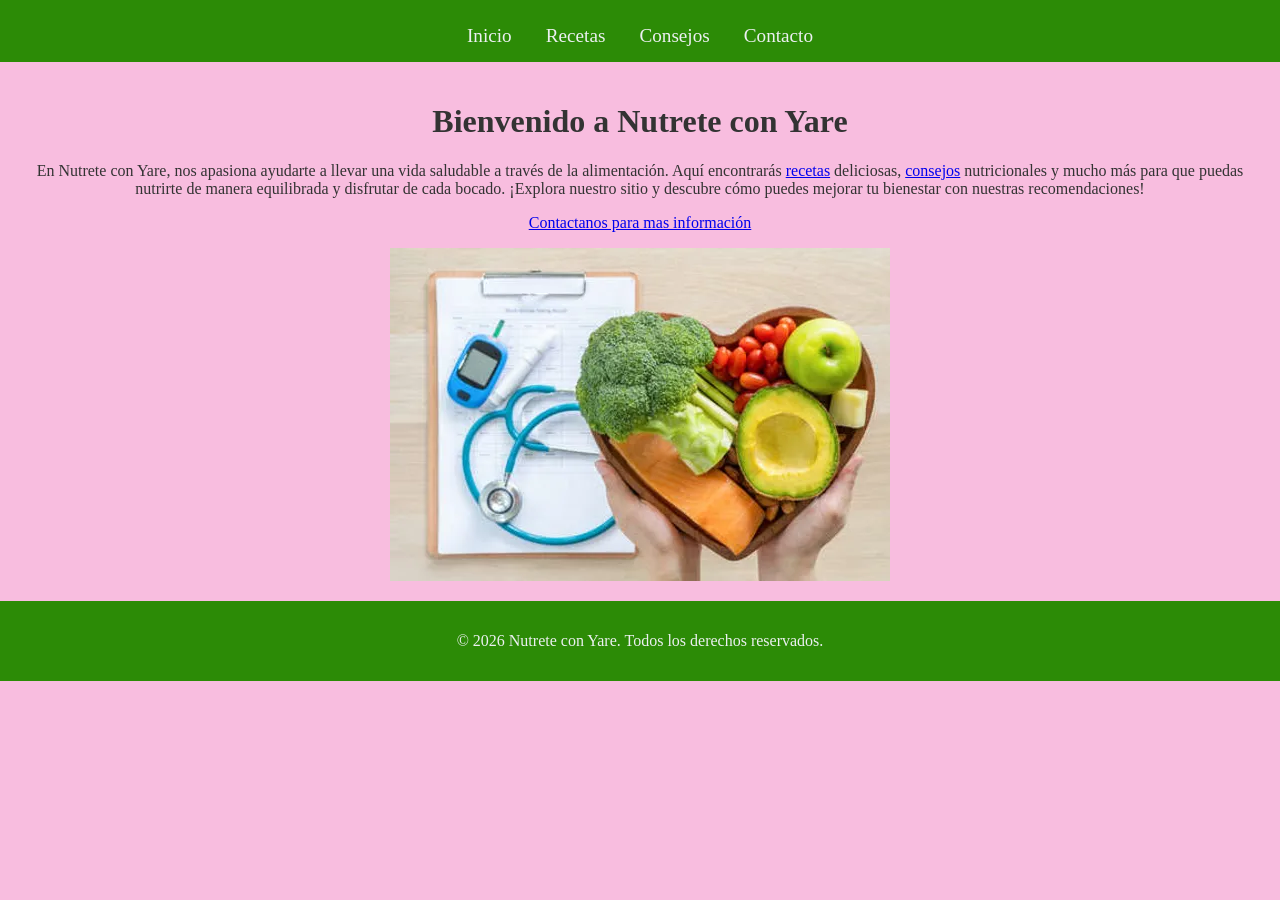
<file: index.html>
<html>
    <head>
        <title>Nutrete con Yare</title>
        <link rel="stylesheet" href="css/style.css">
        <meta name="viewport" content="width=device-width, initial-scale=1">
        <meta name="google-site-verification" content="0bp_sh9l9v00mFP9Yc1ehw3cGAyiL-be4TlVnmMf5Xw" />
        <link rel="icon" href="img/LOGO.png" type="image/png">   
    </head>
    <body>
        <header>
            <nav>
                <ul>
                    <li><a href="index.html">Inicio</a></li>
                    <li><a href="recetas.html">Recetas</a></li>
                    <li><a href="consejos.html">Consejos</a></li>
                    <li><a href="contacto.html">Contacto</a></li>
                </ul>
            </nav>
        </header>
        <main>
            <h1>Bienvenido a Nutrete con Yare</h1>
            <p>En Nutrete con Yare, nos apasiona ayudarte a llevar una vida saludable a través de la alimentación. Aquí encontrarás <a href="recetas.html">recetas</a> deliciosas, <a href="consejos.html">consejos</a> nutricionales y mucho más para que puedas nutrirte de manera equilibrada y disfrutar de cada bocado. ¡Explora nuestro sitio y descubre cómo puedes mejorar tu bienestar con nuestras recomendaciones!</p>
            <p></p>
            <p><a href="contacto.html">Contactanos para mas información</a></p>
            <img src="img/imagen principal.webp" alt="Imagen principal de Nutrete con Yare" style="max-width: 100%; height: auto;">
        </main>
        <footer>
            <p>&copy; 2026 Nutrete con Yare. Todos los derechos reservados.</p>
        </footer>
    </body>
</html>
</file>
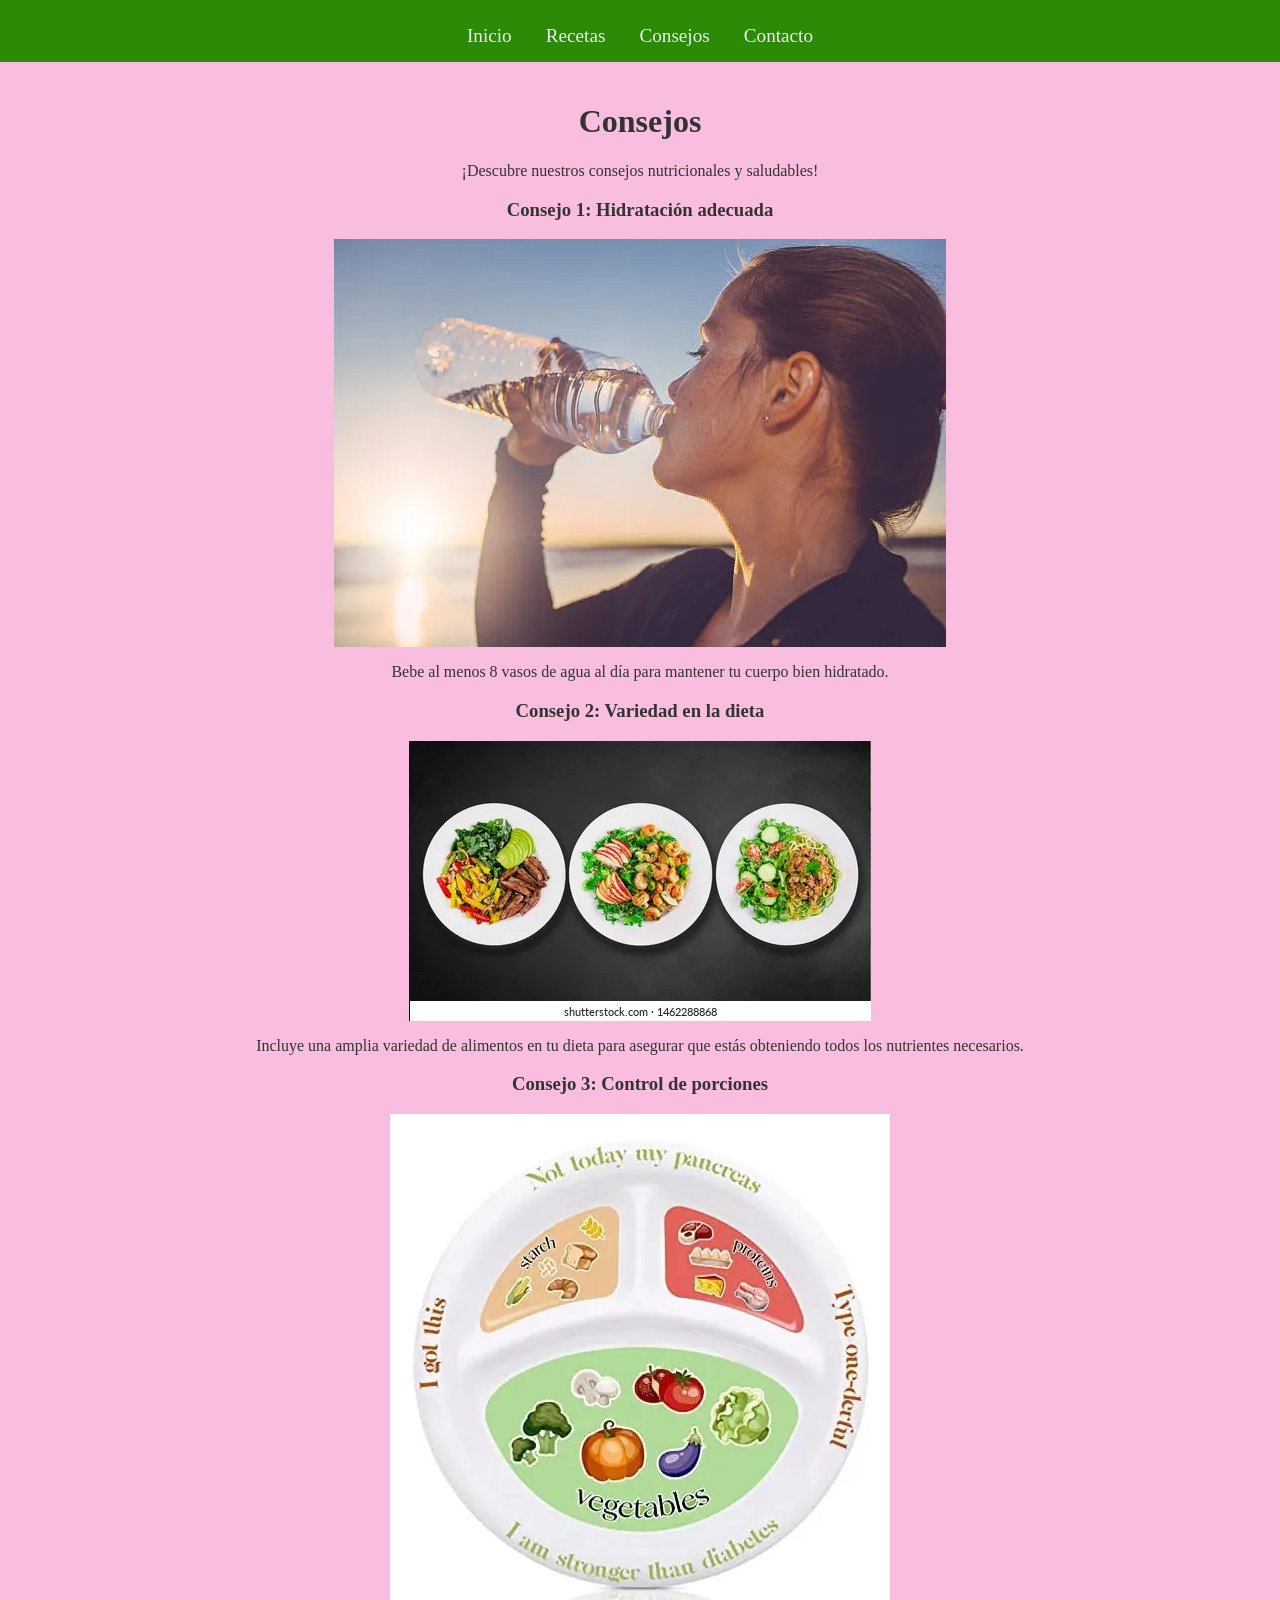
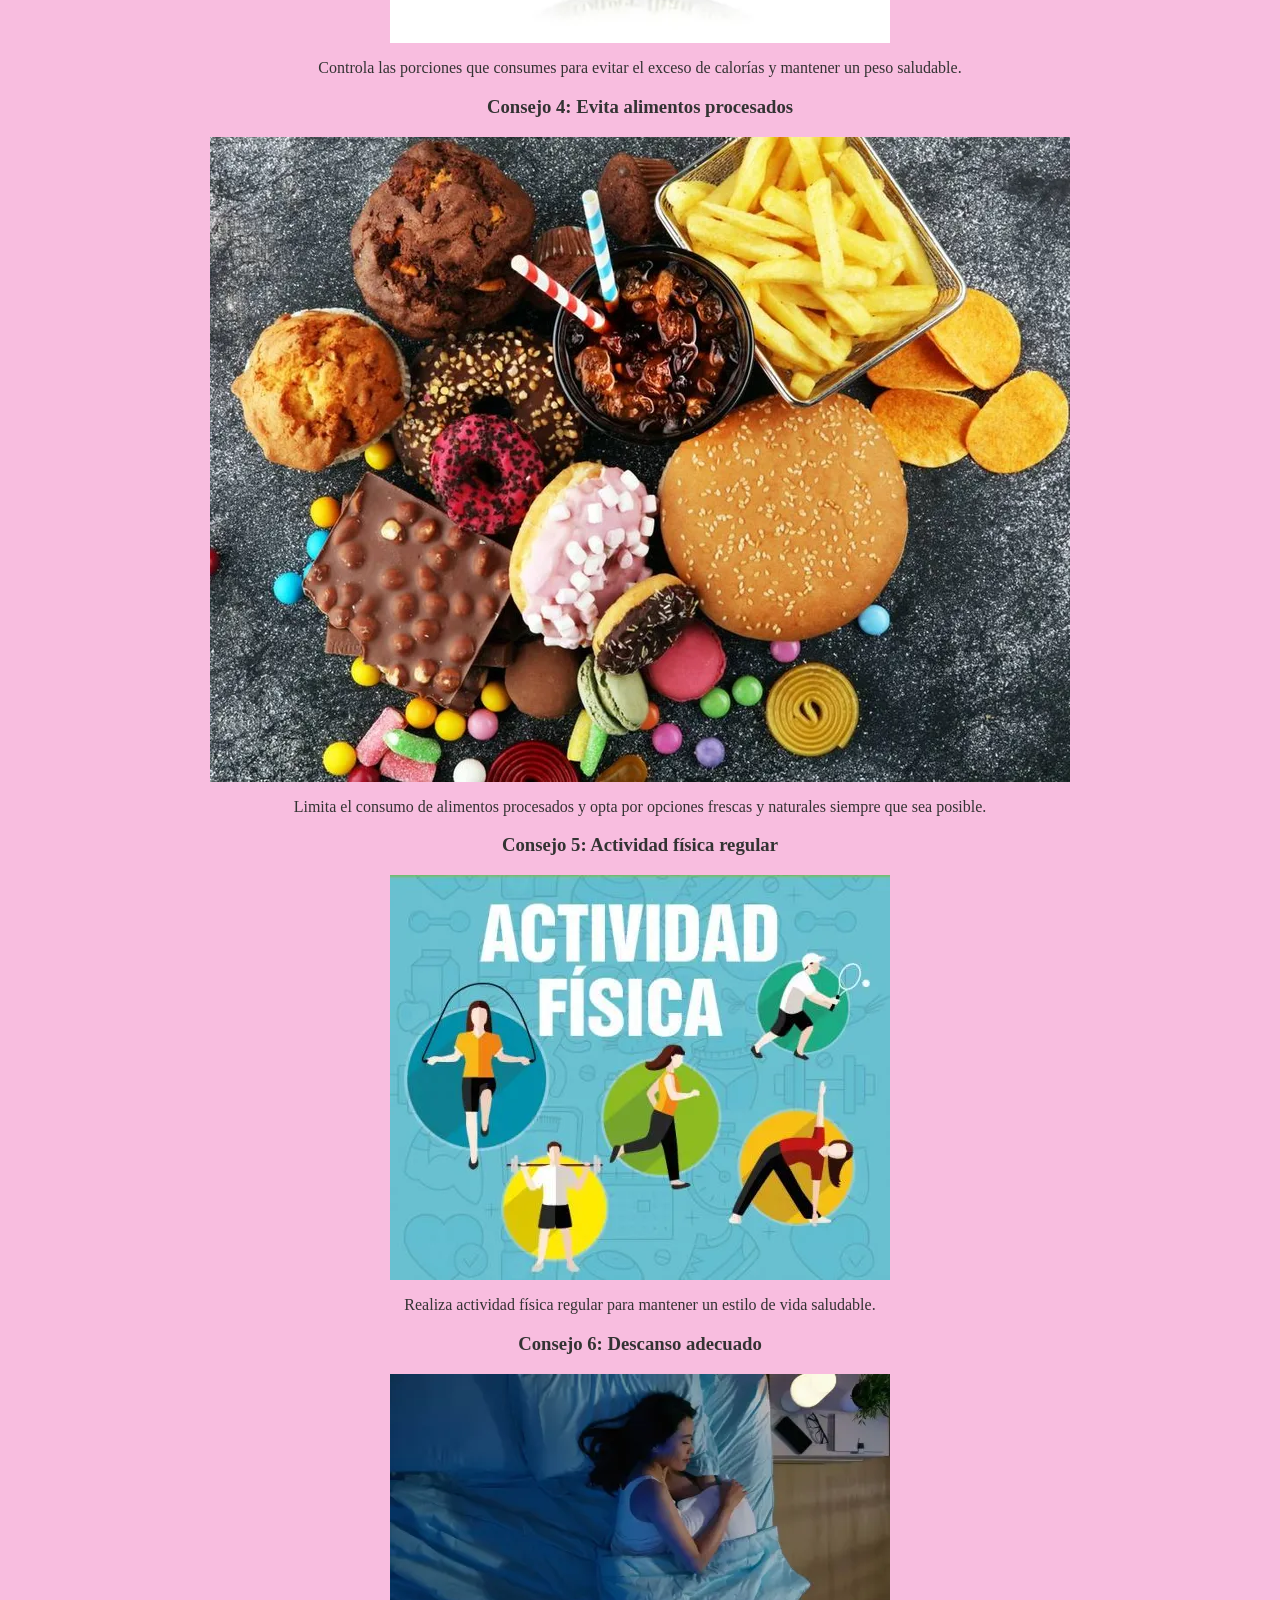
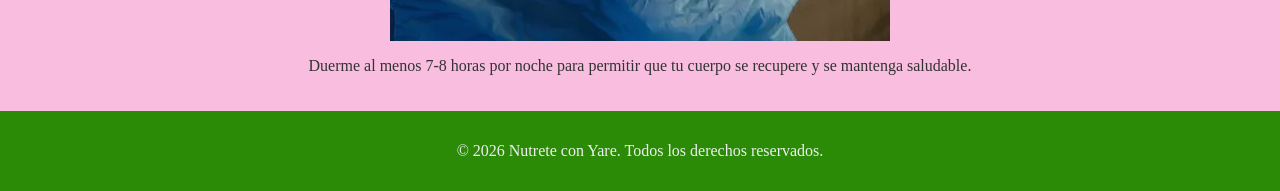
<file: consejos.html>
<html>
    <head>
        <title>Consejos</title>
        <link rel="stylesheet" href="css/style.css">
        <meta name="viewport" content="width=device-width, initial-scale=1">
        <link rel="icon" href="img/LOGO.png" type="image/png">   
    </head>
    <body>
        <header>
            <nav>
                <ul>
                    <li><a href="index.html">Inicio</a></li>
                    <li><a href="recetas.html">Recetas</a></li>
                    <li><a href="consejos.html">Consejos</a></li>
                    <li><a href="contacto.html">Contacto</a></li>
                </ul>
            </nav>
        </header>
        <main>
            <h1>Consejos</h1>
            <p>¡Descubre nuestros consejos nutricionales y saludables!</p>
            <h3>Consejo 1: Hidratación adecuada</h3>
            <img src="img/consejo1.webp" alt="consejo1">
            <p>Bebe al menos 8 vasos de agua al día para mantener tu cuerpo bien hidratado.</p>
            <h3>Consejo 2: Variedad en la dieta</h3>
            <img src="img/consejo2.webp" alt="consejo2">
            <p>Incluye una amplia variedad de alimentos en tu dieta para asegurar que estás obteniendo todos los nutrientes necesarios.</p>
            <h3>Consejo 3: Control de porciones</h3>
            <img src="img/consejo3.webp" alt="consejo3">
            <p>Controla las porciones que consumes para evitar el exceso de calorías y mantener un peso saludable.</p>
            <h3>Consejo 4: Evita alimentos procesados</h3>
            <img src="img/consejo4.webp" alt="consejo4">
            <p>Limita el consumo de alimentos procesados y opta por opciones frescas y naturales siempre que sea posible.</p>
            <h3>Consejo 5: Actividad física regular</h3>
            <img src="img/consejo5.webp" alt="consejo5">
            <p>Realiza actividad física regular para mantener un estilo de vida saludable.</p>
            <h3>Consejo 6: Descanso adecuado</h3>
            <img src="img/consejo6.webp" alt="consejo6">
            <p>Duerme al menos 7-8 horas por noche para permitir que tu cuerpo se recupere y se mantenga saludable.</p>
        </main>
        <footer>
            <p>&copy; 2026 Nutrete con Yare. Todos los derechos reservados.</p>
        </footer>
    </body>
</html>
</file>
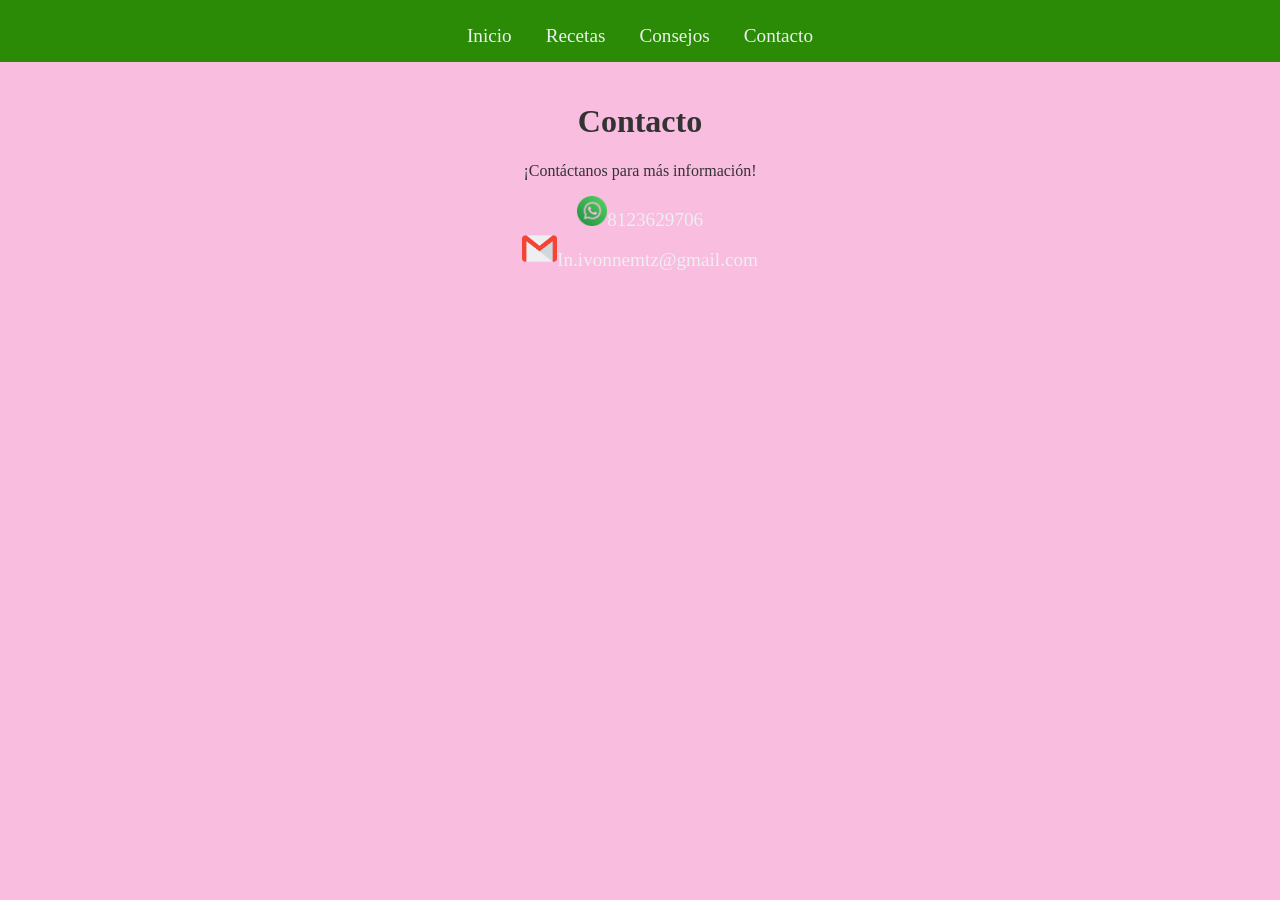
<file: contacto.html>
<html>
    <head>
        <title>Contacto</title>
        <link rel="stylesheet" href="css/style.css">
        <meta name="viewport" content="width=device-width, initial-scale=1">
        <link rel="icon" href="img/LOGO.png" type="image/png">   
    </head>
    <body>
        <header>
            <nav>
                <ul>
                    <li><a href="index.html">Inicio</a></li>
                    <li><a href="recetas.html">Recetas</a></li>
                    <li><a href="consejos.html">Consejos</a></li>
                    <li><a href="contacto.html">Contacto</a></li>
                </ul>
            </nav>
        </header>
        <main>
            <h1>Contacto</h1>
            <p>¡Contáctanos para más información!</p>
            <nav>
                <ul>
                    <li><img src="img/contacto1.webp" alt="whatsapp" style="max-width: 5%; height: auto;"><a href="https://wa.me/8123629706" target="_blank">8123629706</a></li>
                    <li><img src="img/contacto2.webp" alt="email" style="max-width: 5%; height: auto;"><a href="https://mail.google.com" target="_blank">In.ivonnemtz@gmail.com</a></li>
                </ul>
            </nav>
        </main>
    </body>
</html>
</file>
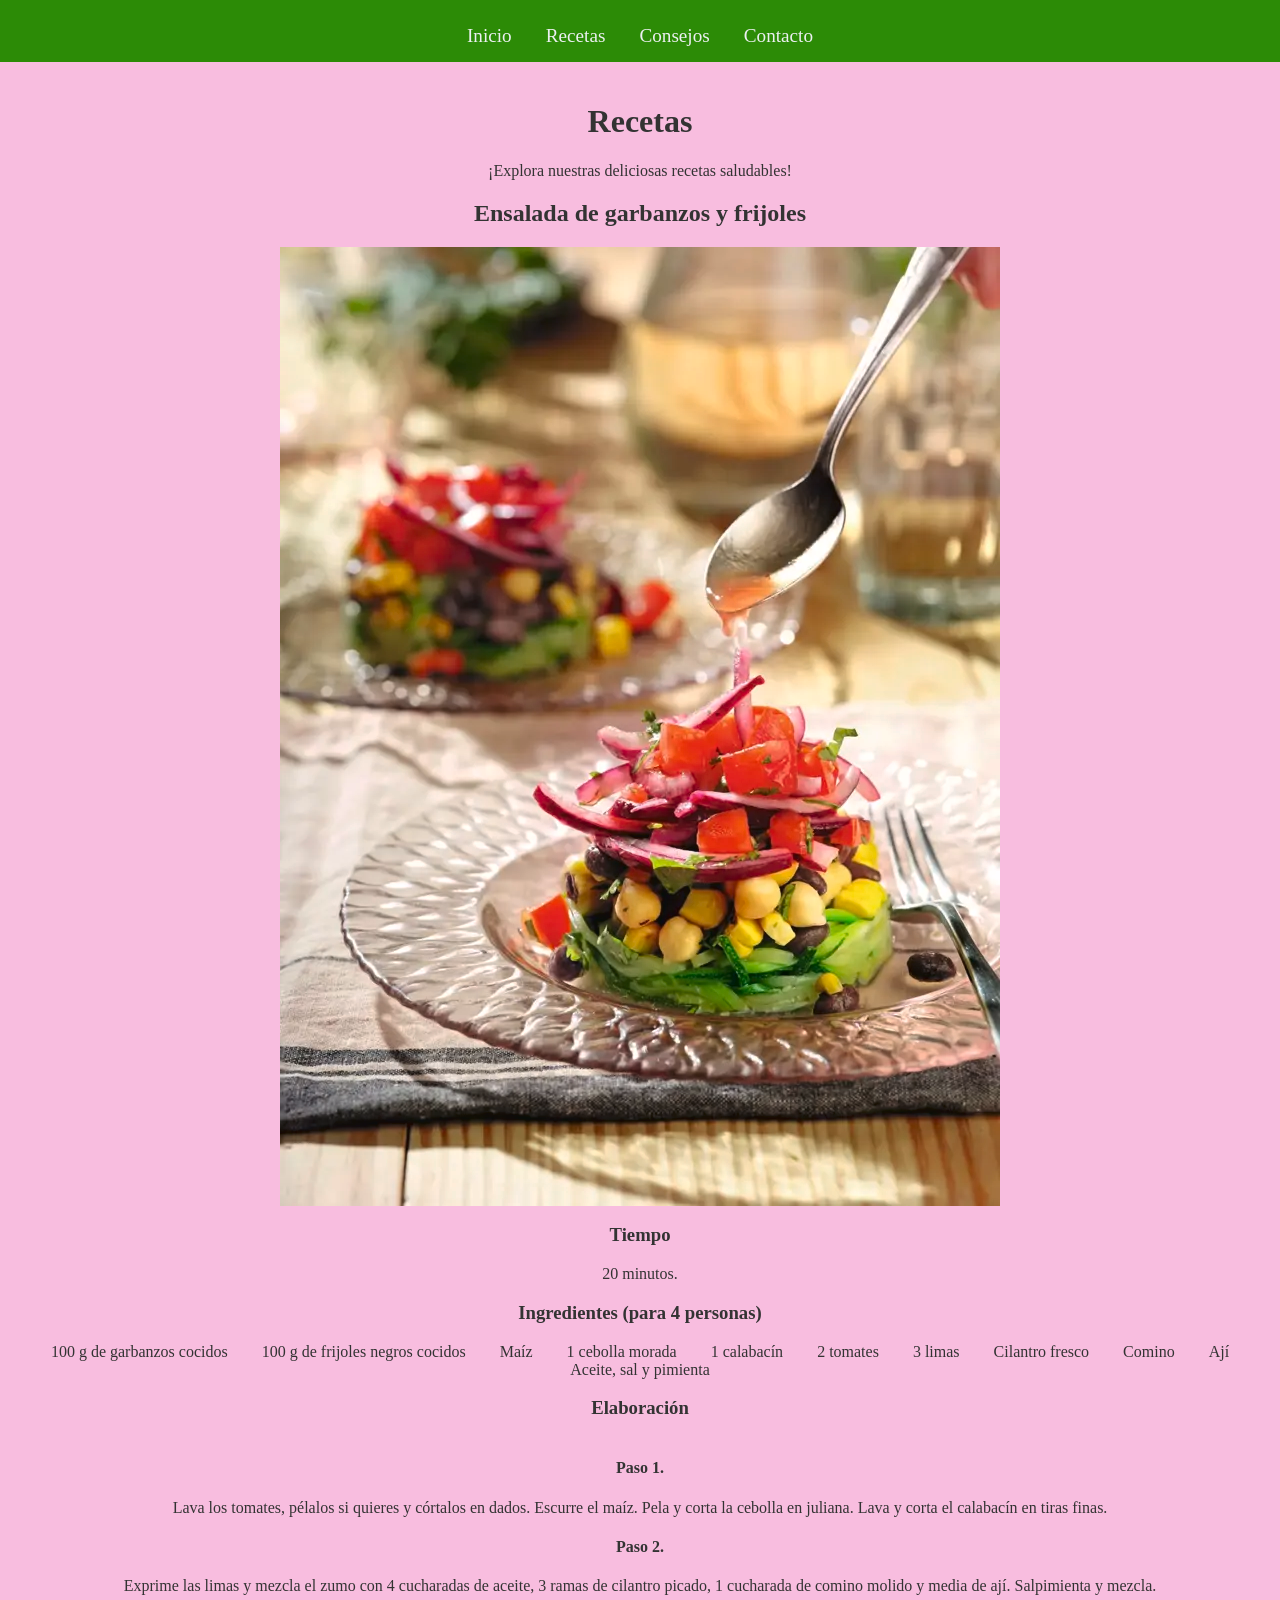
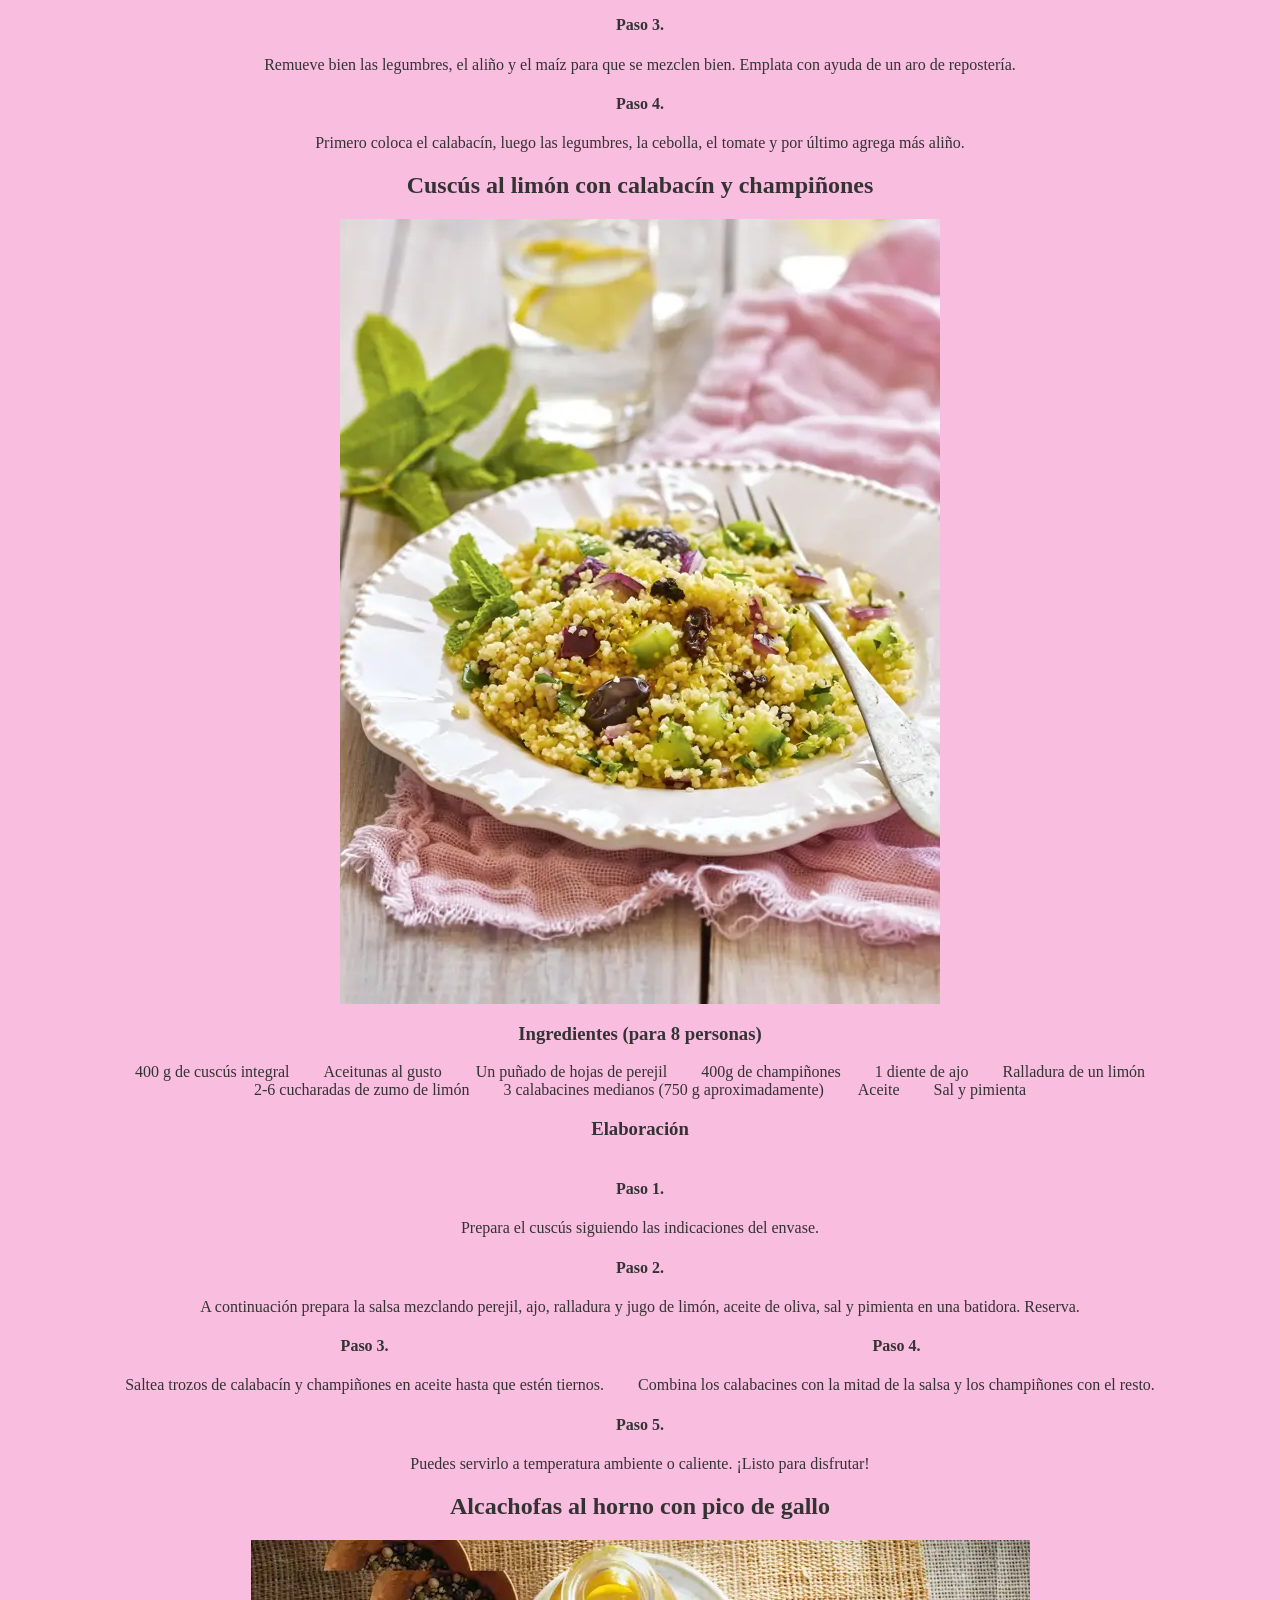
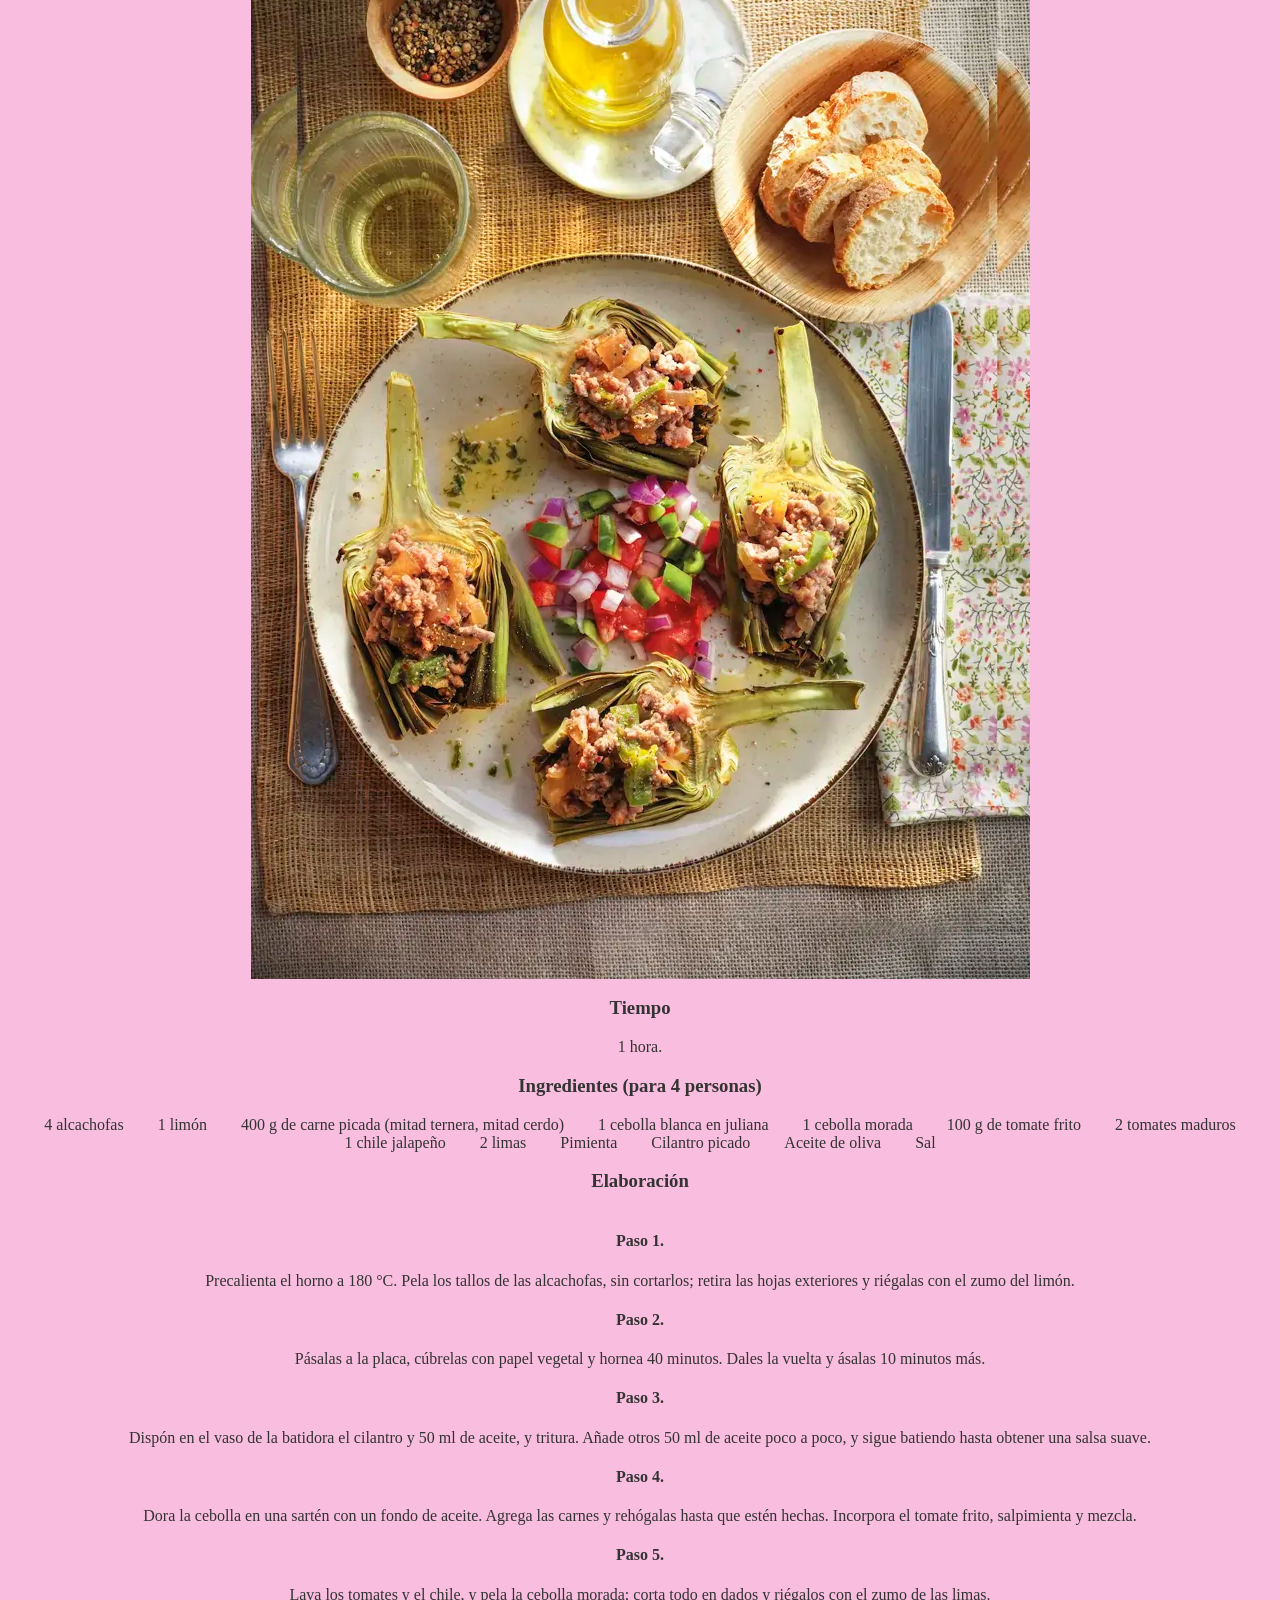
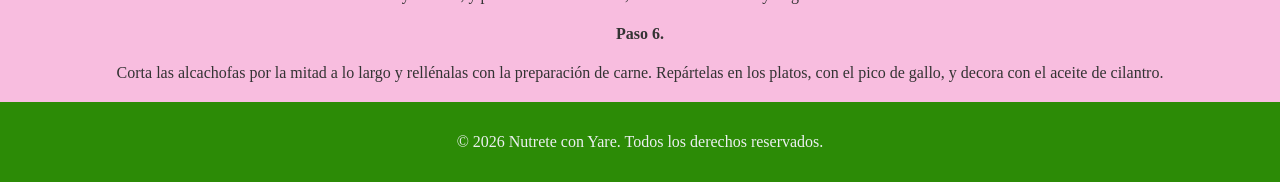
<file: recetas.html>
<html>
    <head>
        <title>Recetas</title>
        <link rel="stylesheet" href="css/style.css">
        <meta name="viewport" content="width=device-width, initial-scale=1">
        <link rel="icon" href="img/LOGO.png" type="image/png">   
    </head>
    <body>
        <header>
            <nav>
                <ul>
                    <li><a href="index.html">Inicio</a></li>
                    <li><a href="recetas.html">Recetas</a></li>
                    <li><a href="consejos.html">Consejos</a></li>
                    <li><a href="contacto.html">Contacto</a></li>
                </ul>
            </nav>
        </header>
        <main>
            <h1>Recetas</h1>
            <p>¡Explora nuestras deliciosas recetas saludables!</p>
            <h2>Ensalada de garbanzos y frijoles</h2>
            <img src="img/receta1.webp" alt="receta1">
            <h3>Tiempo</h3> 20 minutos.
            <h3>Ingredientes (para 4 personas)</h3>
            <nav>
            <ul>
                <li>100 g de garbanzos cocidos</li>
                <li>100 g de frijoles negros cocidos</li>
                <li>Maíz</li>
                <li>1 cebolla morada</li>
                <li>1 calabacín</li>
                <li>2 tomates</li>
                <li>3 limas</li>
                <li>Cilantro fresco</li>
                <li>Comino</li>
                <li>Ají</li>
                <li>Aceite, sal y pimienta</li>
            </ul>
            </nav>
            <h3>Elaboración</h3>
            <nav>
            <ul>
                <li><h4>Paso 1.</h4> Lava los tomates, pélalos si quieres y córtalos en dados. Escurre el maíz. Pela y corta la cebolla en juliana. Lava y corta el calabacín en tiras finas.</li>
                <li><h4>Paso 2.</h4> Exprime las limas y mezcla el zumo con 4 cucharadas de aceite, 3 ramas de cilantro picado, 1 cucharada de comino molido y media de ají. Salpimienta y mezcla.</li>
                <li><h4>Paso 3.</h4> Remueve bien las legumbres, el aliño y el maíz para que se mezclen bien. Emplata con ayuda de un aro de repostería.</li>
                <li><h4>Paso 4.</h4> Primero coloca el calabacín, luego las legumbres, la cebolla, el tomate y por último agrega más aliño.</li>
            </ul>
            </nav>
            <h2>Cuscús al limón con calabacín y champiñones</h2>
            <img src="img/receta2.webp" alt="receta2">
            <h3>Ingredientes (para 8 personas)</h3>
            <nav>
            <ul>
                <li>400 g de cuscús integral</li>
                <li>Aceitunas al gusto</li>
                <li>Un puñado de hojas de perejil</li>
                <li>400g de champiñones</li>
                <li>1 diente de ajo</li>
                <li>Ralladura de un limón</li>
                <li>2-6 cucharadas de zumo de limón</li>
                <li>3 calabacines medianos (750 g aproximadamente)</li>
                <li>Aceite</li>
                <li>Sal y pimienta</li>
            </ul>
            </nav>
            <h3>Elaboración</h3>
            <nav>
            <ul>
                <li><h4>Paso 1.</h4> Prepara el cuscús siguiendo las indicaciones del envase.</li>
                <li><h4>Paso 2.</h4> A continuación prepara la salsa mezclando perejil, ajo, ralladura y jugo de limón, aceite de oliva, sal y pimienta en una batidora. Reserva.</li>
                <li><h4>Paso 3.</h4> Saltea trozos de calabacín y champiñones en aceite hasta que estén tiernos.</li>
                <li><h4>Paso 4.</h4> Combina los calabacines con la mitad de la salsa y los champiñones con el resto.</li>
                <li><h4>Paso 5.</h4> Puedes servirlo a temperatura ambiente o caliente. ¡Listo para disfrutar!</li>
            </ul>
            </nav>
            <h2>Alcachofas al horno con pico de gallo</h2>
            <img src="img/receta3.webp" alt="receta3">
            <h3>Tiempo</h3> 1 hora.
            <h3>Ingredientes (para 4 personas)</h3>
            <nav>
            <ul>
                <li>4 alcachofas</li>
                <li>1 limón</li>
                <li>400 g de carne picada (mitad ternera, mitad cerdo)</li>
                <li>1 cebolla blanca en juliana</li>
                <li>1 cebolla morada</li>
                <li>100 g de tomate frito</li>
                <li>2 tomates maduros</li>
                <li>1 chile jalapeño</li>
                <li>2 limas</li>
                <li>Pimienta</li>
                <li>Cilantro picado</li>
                <li>Aceite de oliva</li>
                <li>Sal</li>
            </ul>
            </nav>
            <h3>Elaboración</h3>
            <nav>
            <ul>
                <li><h4>Paso 1.</h4> Precalienta el horno a 180 °C. Pela los tallos de las alcachofas, sin cortarlos; retira las hojas exteriores y riégalas con el zumo del limón.</li>
                <li><h4>Paso 2.</h4> Pásalas a la placa, cúbrelas con papel vegetal y hornea 40 minutos. Dales la vuelta y ásalas 10 minutos más.</li>
                <li><h4>Paso 3.</h4> Dispón en el vaso de la batidora el cilantro y 50 ml de aceite, y tritura. Añade otros 50 ml de aceite poco a poco, y sigue batiendo hasta obtener una salsa suave.</li>
                <li><h4>Paso 4.</h4> Dora la cebolla en una sartén con un fondo de aceite. Agrega las carnes y rehógalas hasta que estén hechas. Incorpora el tomate frito, salpimienta y mezcla.</li>
                <li><h4>Paso 5.</h4> Lava los tomates y el chile, y pela la cebolla morada; corta todo en dados y riégalos con el zumo de las limas.</li>
                <li><h4>Paso 6.</h4> Corta las alcachofas por la mitad a lo largo y rellénalas con la preparación de carne. Repártelas en los platos, con el pico de gallo, y decora con el aceite de cilantro.</li>
            </ul>
            </nav>
        </main>
        <footer>
            <p>&copy; 2026 Nutrete con Yare. Todos los derechos reservados.</p>
        </footer>
    </body>
</html>
</file>
<file: css/style.css>
body {font-family: comic-sans-ms; background-color: #f8bddf; color: #333; margin: 0;}
header {background-color: #2c8b06; color: #ecf0f1; padding: 15px; text-align: center;}
nav ul {list-style: none; padding: 0; margin: 10px 0 0;}
nav ul li {display: inline-block; margin: 0 15px;}
nav ul li a {color: #ecf0f1; text-decoration: none; font-size: 1.2em;}
nav ul li a:hover {color: #07bfdf;}
main {padding: 20px; text-align: center;}
footer {background-color: #2c8b06; color: #ecf0f1; padding: 15px; text-align: center;}
</file>
